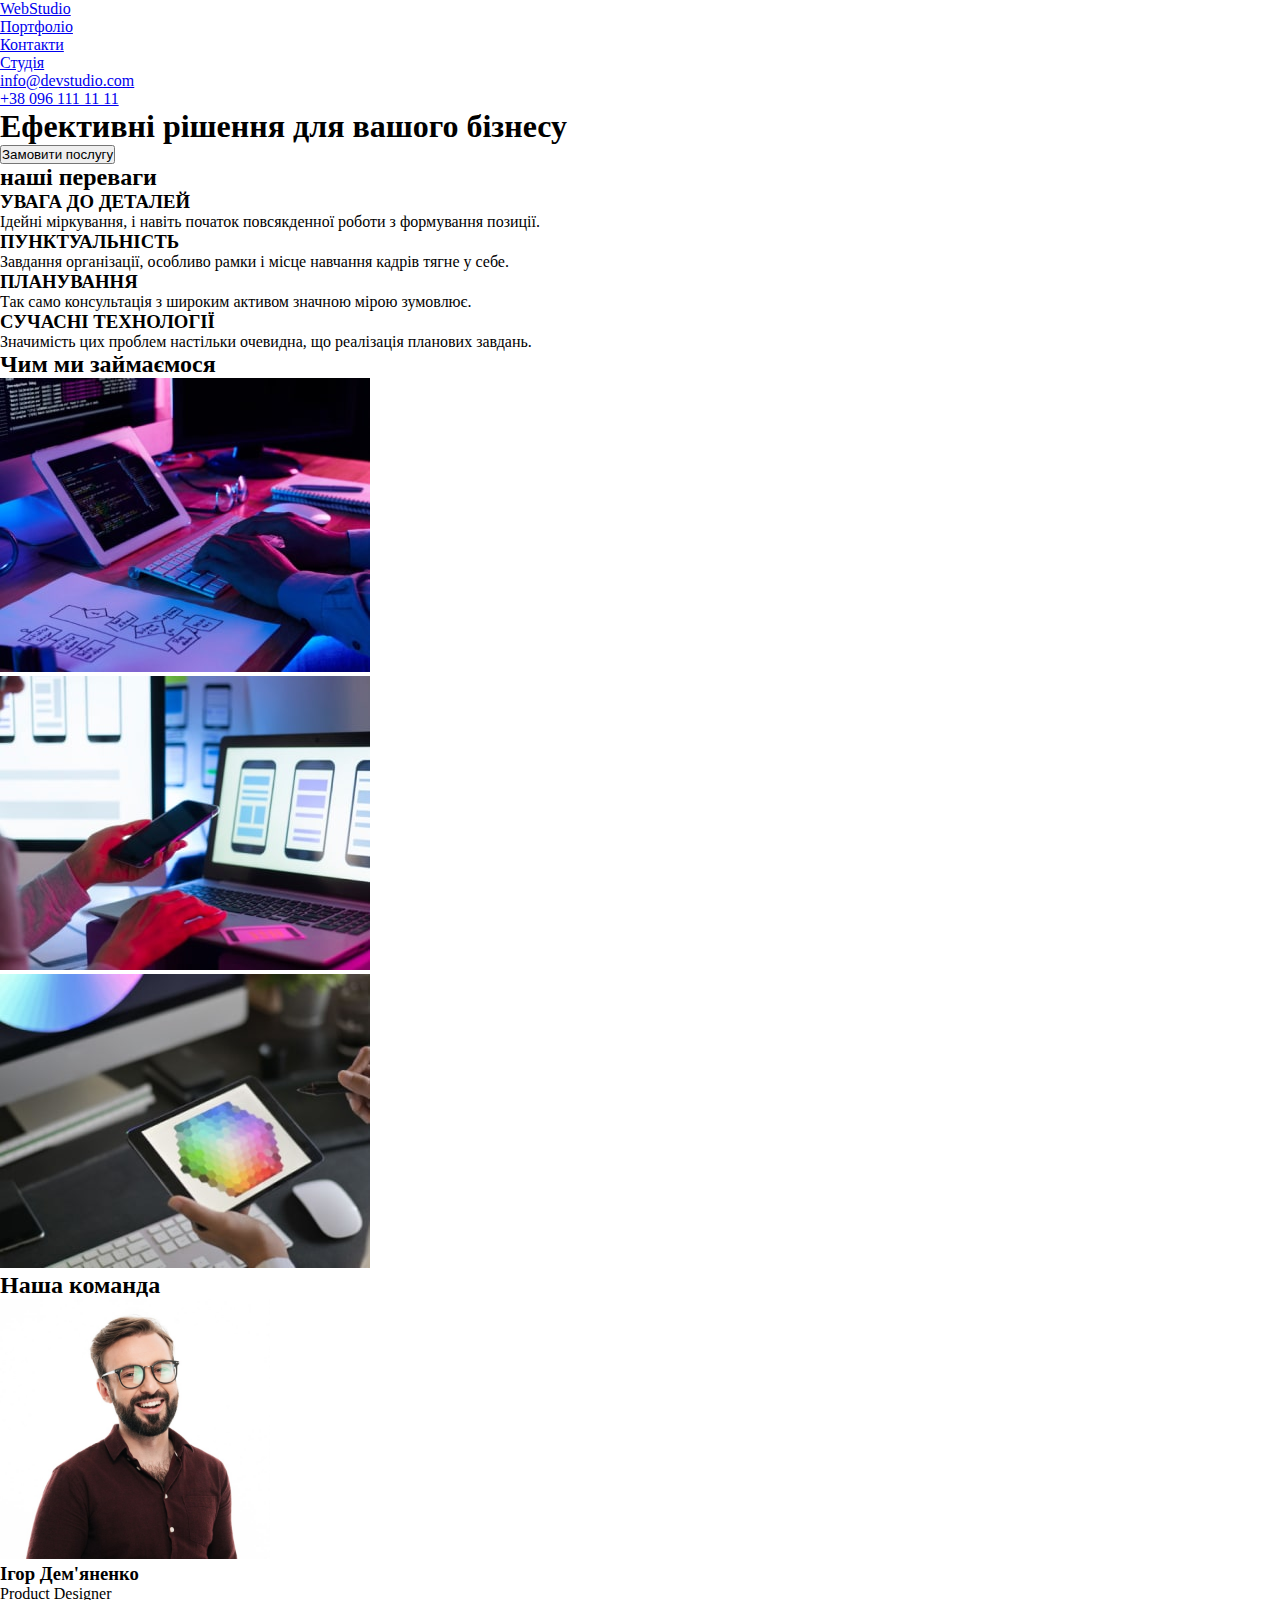
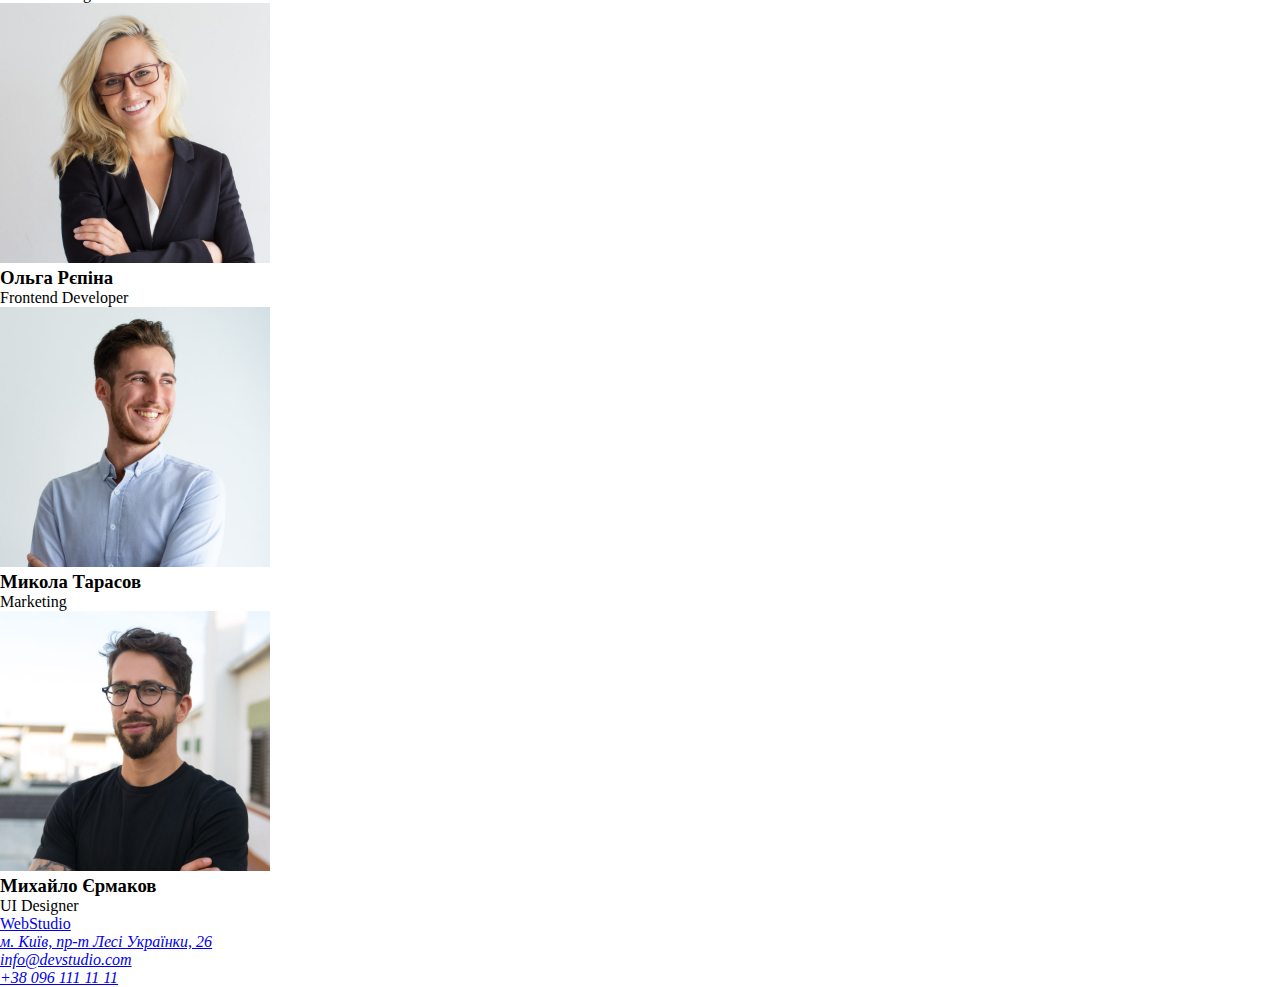
<file: index.html>
<!DOCTYPE html>
<html lang="uk">
  <head>
    <meta charset="UTF-8" />
    <meta http-equiv="X-UA-Compatible" content="IE=edge" />
    <meta name="viewport" content="width=device-width, initial-scale=1.0" />
    <title>Document</title>
    <link rel="preconnect" href="https://fonts.googleapis.com" />
    <link rel="preconnect" href="https://fonts.gstatic.com" crossorigin />
    <link
      href="https://fonts.googleapis.com/css2?family=Raleway:wght@700&family=Roboto:wght@400;500;700;900&display=swap"
      rel="stylesheet"
    />
    <link rel="stylesheet" href="./css/styles.css" />
  </head>
  <body>
    <header>
      <div class="container">
        <a href="#">WebStudio</a>
        <nav>
          <ul>
            <li><a href="#" class="heder-nav">Портфоліо</a></li>
            <li><a href="#" class="heder-nav">Контакти</a></li>
            <li><a href="#" class="heder-nav">Студія</a></li>
          </ul>
        </nav>
        <ul>
          <li><a href="mailto:info@devstudio.com">info@devstudio.com</a></li>
          <li><a href="tel:+380961111111">+38 096 111 11 11</a></li>
        </ul>
      </div>
    </header>
    <main>
      <section class="efect">
        <div class="container">
          <h1>Ефективні рішення для вашого бізнесу</h1>
          <button tupe="button">Замовити послугу</button>
        </div>
      </section>
      <section>
        <div class="container">
          <h2>наші переваги</h2>
          <ul>
            <li>
              <h3>УВАГА ДО ДЕТАЛЕЙ</h3>
              <p>
                Ідейні міркування, і навіть початок повсякденної роботи з
                формування позиції.
              </p>
            </li>
            <li>
              <h3>ПУНКТУАЛЬНІСТЬ</h3>
              <p>
                Завдання організації, особливо рамки і місце навчання кадрів
                тягне у себе.
              </p>
            </li>
            <li>
              <h3>ПЛАНУВАННЯ</h3>
              <p>
                Так само консультація з широким активом значною мірою зумовлює.
              </p>
            </li>
            <li>
              <h3>СУЧАСНІ ТЕХНОЛОГІЇ</h3>
              <p>
                Значимість цих проблем настільки очевидна, що реалізація
                планових завдань.
              </p>
            </li>
          </ul>
        </div>
      </section>
      <section class="what-we-do">
        <div class="container">
          <h2>Чим ми займаємося</h2>
          <ul>
            <li><img src="./img/box 1-min.jpg" alt="desktop" width="370" /></li>
            <li>
              <img src="./img/box 2-min.jpg" alt="laptop-phone" width="370" />
            </li>
            <li><img src="./img/box 3-min.jpg" alt="tablet" width="370" /></li>
          </ul>
        </div>
      </section>
      <section class="comand">
        <div class="container">
          <h2>Наша команда</h2>
          <ul>
            <li>
              <img src="./img/1.jpg" alt="Product Designer" width="270" />
              <h3>Ігор Дем'яненко</h3>
              <p>Product Designer</p>
            </li>
            <li>
              <img src="./img/2.jpg" alt="Frontend Developer" width="270" />
              <h3>Ольга Рєпіна</h3>
              <p>Frontend Developer</p>
            </li>
            <li>
              <img src="./img/3.jpg" alt="Marketing" width="270" />
              <h3>Микола Тарасов</h3>
              <p>Marketing</p>
            </li>
            <li>
              <img src="./img/4.jpg" alt="UI Designer" width="270" />
              <h3>Михайло Єрмаков</h3>
              <p>UI Designer</p>
            </li>
          </ul>
        </div>
      </section>
    </main>
    <footer>
      <div class="container">
        <a href="#">WebStudio</a>
        <address>
          <ul>
            <li>
              <a
                href="https://goo.gl/maps/r9Vb3UpckrEVvfM8A"
                target="blank"
                rel="noopener noreferrer nofollow"
                >м. Київ, пр-т Лесі Українки, 26</a
              >
            </li>
            <li><a href="mailto:info@devstudio.com">info@devstudio.com</a></li>
            <li><a href="tel:+380961111111">+38 096 111 11 11</a></li>
          </ul>
        </address>
      </div>
    </footer>
  </body>
</html>
</file>
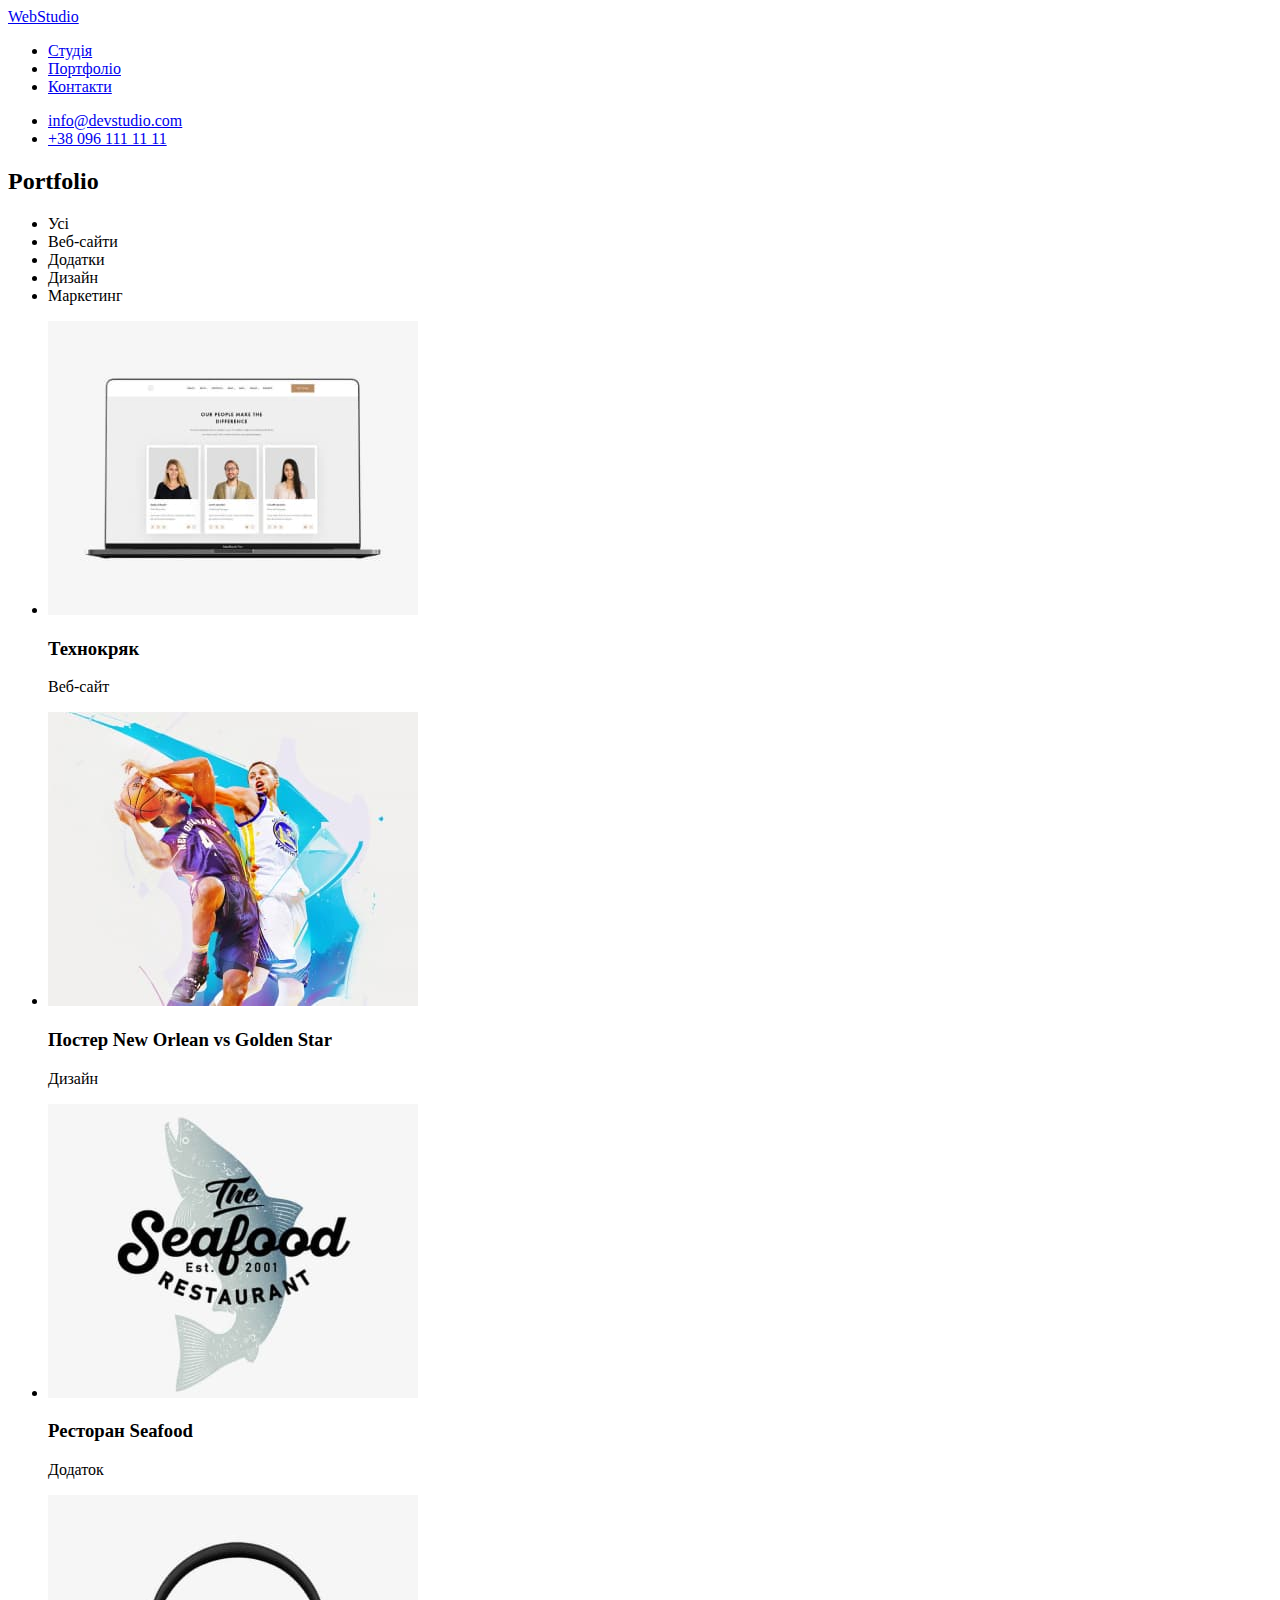
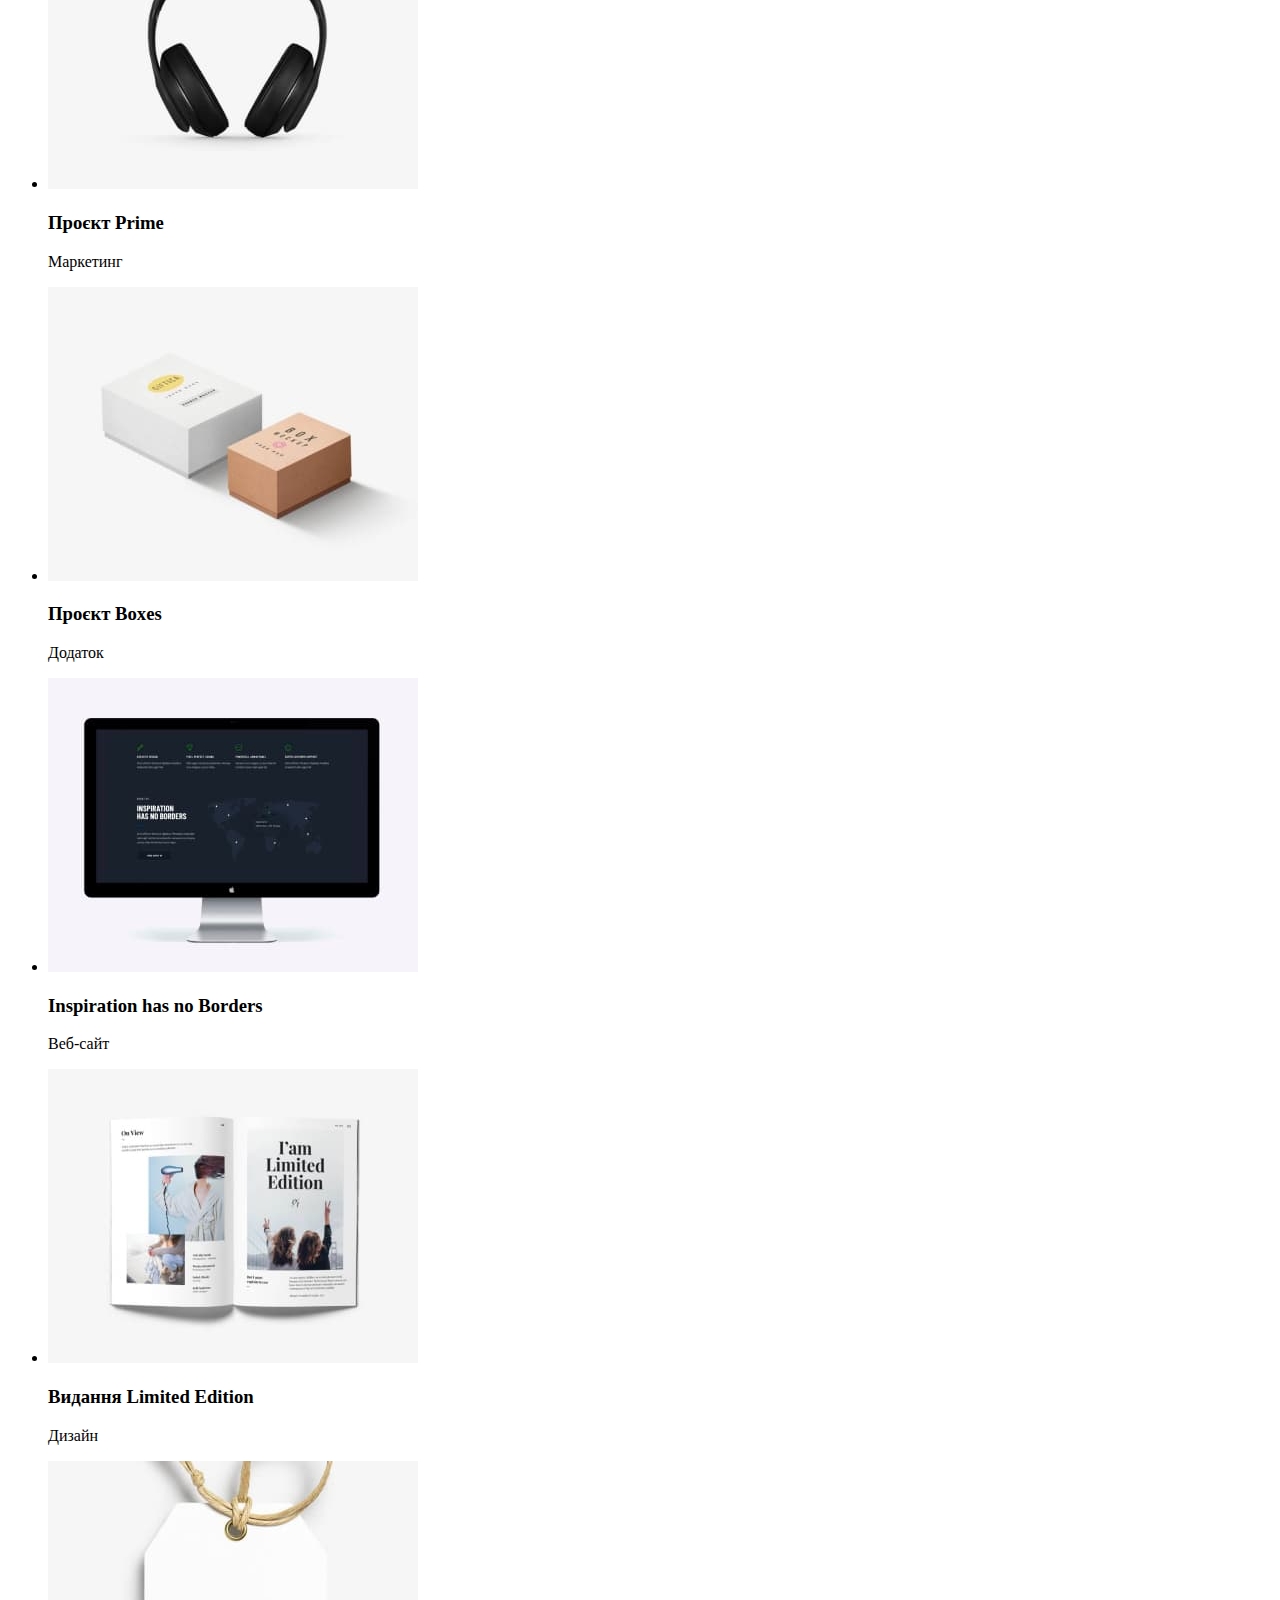
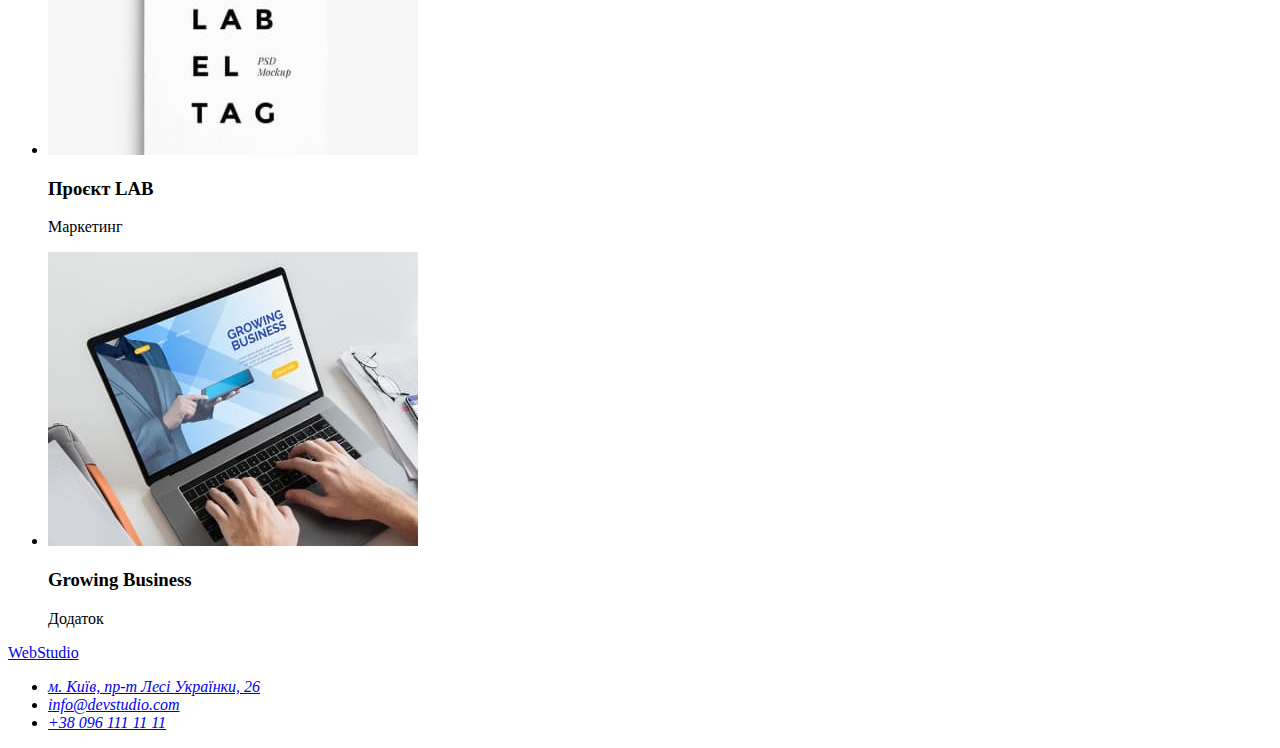
<file: portfolio/portfolio.html>
<!DOCTYPE html>
<html lang="uk">
  <head>
    <meta charset="UTF-8" />
    <meta http-equiv="X-UA-Compatible" content="IE=edge" />
    <meta name="viewport" content="width=device-width, initial-scale=1.0" />
    <link rel="stylesheet" href="./" />
    <title>Document</title>
  </head>
  <body>
    <header>
      <div class="container">
        <a href="#">WebStudio</a>
        <nav>
          <ul>
            <li><a href="#">Студія</a></li>
            <li><a href="#">Портфоліо</a></li>
            <li><a href="#">Контакти</a></li>
          </ul>
        </nav>
        <ul>
          <li><a href="mailto:info@devstudio.com">info@devstudio.com</a></li>
          <li><a href="tel:+380961111111">+38 096 111 11 11</a></li>
        </ul>
      </div>
    </header>
    <main>
      <section>
        <h2>Portfolio</h2>
        <div>
          <ul>
            <li>
              <batton tupe="button">Усі</batton>
            </li>
            <li>
              <batton tupe="button">Веб-сайти</batton>
            </li>
            <li>
              <batton tupe="button">Додатки</batton>
            </li>
            <li>
              <batton tupe="button">Дизайн</batton>
            </li>
            <li>
              <batton tupe="button">Маркетинг</batton>
            </li>
          </ul>
        </div>
        <div>
          <ul>
            <li>
              <img src="./img1/portfolio1.jpg" alt="Технокряк" width="370" />
              <h3>Технокряк</h3>
              <p>Веб-сайт</p>
            </li>
            <li>
              <img
                src="./img1/portfolio2.jpg"
                alt="Постер New Orlean vs Golden Star"
                width="370"
              />
              <h3>Постер New Orlean vs Golden Star</h3>
              <p>Дизайн</p>
            </li>
            <li>
              <img
                src="./img1/portfolio3.jpg"
                alt="Ресторан Seafood"
                width="370"
              />
              <h3>Ресторан Seafood</h3>
              <p>Додаток</p>
            </li>
            <li>
              <img src="./img1/portfolio4.jpg" alt="Проєкт Prime" width="370" />
              <h3>Проєкт Prime</h3>
              <p>Маркетинг</p>
            </li>
            <li>
              <img src="./img1/portfolio5.jpg" alt="Проєкт Boxes" width="370" />
              <h3>Проєкт Boxes</h3>
              <p>Додаток</p>
            </li>
            <li>
              <img
                src="./img1/portfolio6.jpg"
                alt="Inspiration has no Borders"
                width="370"
              />
              <h3>Inspiration has no Borders</h3>
              <p>Веб-сайт</p>
            </li>
            <li>
              <img
                src="./img1/portfolio7.jpg"
                alt="Видання Limited Edition"
                width="370"
              />
              <h3>Видання Limited Edition</h3>
              <p>Дизайн</p>
            </li>
            <li>
              <img src="./img1/portfolio8.jpg" alt="Проєкт LAB" width="370" />
              <h3>Проєкт LAB</h3>
              <p>Маркетинг</p>
            </li>
            <li>
              <img
                src="./img1/portfolio9.jpg"
                alt="Growing Business"
                width="370"
              />
              <h3>Growing Business</h3>
              <p>Додаток</p>
            </li>
          </ul>
        </div>
      </section>
    </main>

    <footer>
      <div class="container">
        <a href="#">WebStudio</a>
        <address>
          <ul>
            <li>
              <a
                href="https://goo.gl/maps/r9Vb3UpckrEVvfM8A"
                target="blank"
                rel="noopener noreferrer nofollow"
                >м. Київ, пр-т Лесі Українки, 26</a
              >
            </li>
            <li><a href="mailto:info@devstudio.com">info@devstudio.com</a></li>
            <li><a href="tel:+380961111111">+38 096 111 11 11</a></li>
          </ul>
        </address>
      </div>
    </footer>
  </body>
</html>
</file>
<file: css/styles.css>
* {
    margin: 0;
    padding: 0;
}
    .heder-nav
</file>
